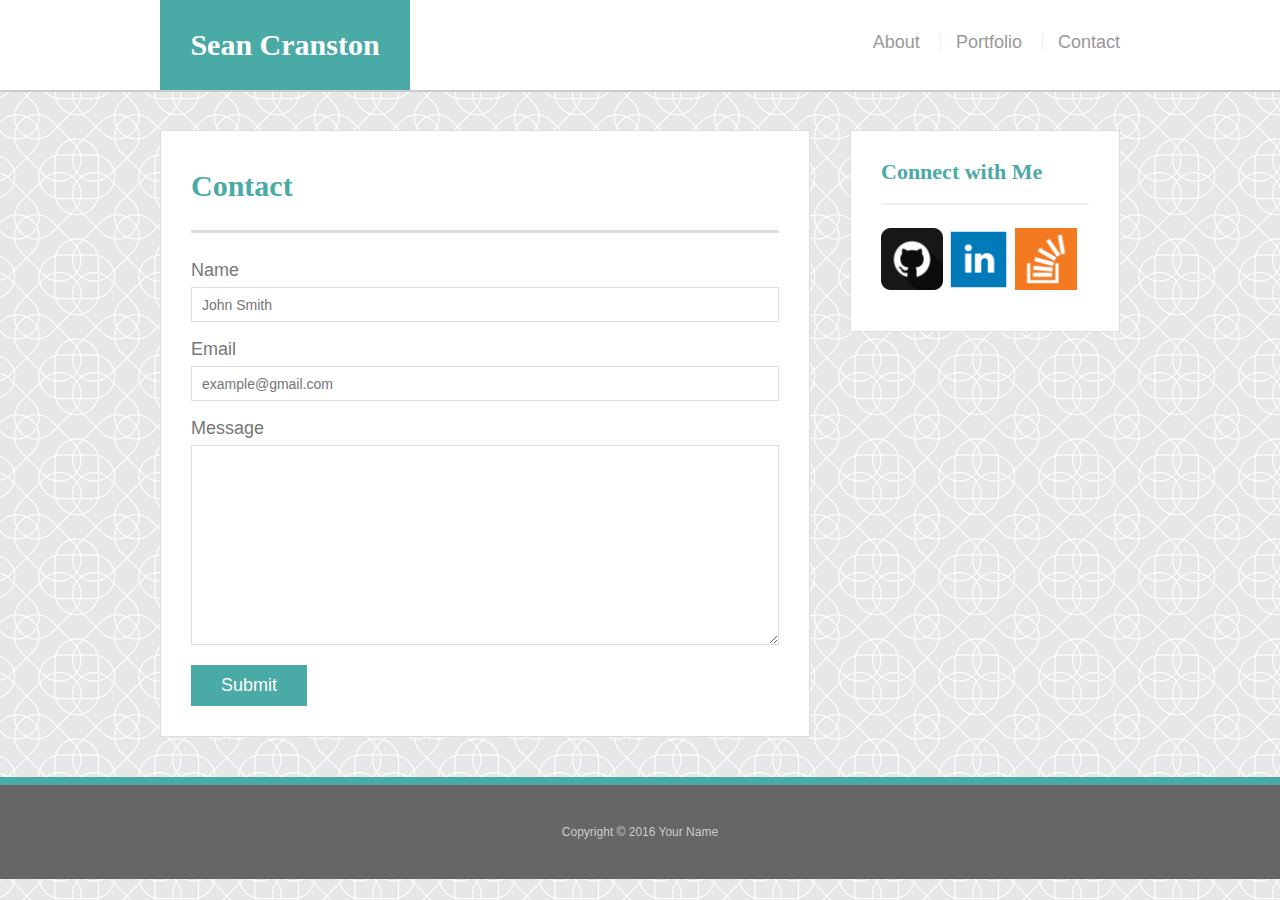
<file: contact.html>
<!doctype html>
<html lang="en-us">
<head>
  <meta charset="UTF-8">
  <title>Contact | Sean Cranston</title>
  <link rel="stylesheet" type="text/css" href="assets/css/reset.css">
  <link rel="stylesheet" type="text/css" href="assets/css/style.css">
</head>
<body>
  <header id="masthead">
    <div class="container">
      <a href="index.html" id="logo">Sean Cranston</a>
      <nav>
        <a href="index.html">About</a>
        <a href="portfolio.html">Portfolio</a>
        <a href="contact.html">Contact</a>
      </nav>
    </div>
  </header>
  <div id="main-container" class="container">
    <section class="main-section">
      <h1>Contact</h1>
      <form id="contact-form">
        <ul>
          <li>
            <label for="name">Name</label>
            <input type="text" id="name" name="name" placeholder="John Smith" required="required">
          </li>
          <li>
            <label for="email">Email</label>
            <input type="email" id="email" name="email" placeholder="example@gmail.com" required="required">
          </li>
          <li>
            <label for="message">Message</label>
            <textarea id="message" name="message" required="required"></textarea>
          </li>
        </ul>
        <input type="submit">
      </form>
    </section>
    <section class="sidebar">
      <div id="connect">
        <h2>Connect with Me</h2>
        <a href="https://github.com/scranston24"><img src="assets/images/github.png" class="social" alt="GitHub" /></a>
        <a href="https://www.linkedin.com/in/sean-cranston-6341a299/"><img src="assets/images/linkedin.png" class="social" alt="LinkedIn" /></a>
        <a href="https://stackexchange.com/users/11954371/scranston25"><img src="assets/images/overflow.png" class="social" alt="Stack Overflow" /></a>
      </div>
    </section>
  </div>
  <footer>
    <div class="container">
      Copyright &copy; 2016 Your Name
    </div>
  </footer>
</body>
</html>
</file>
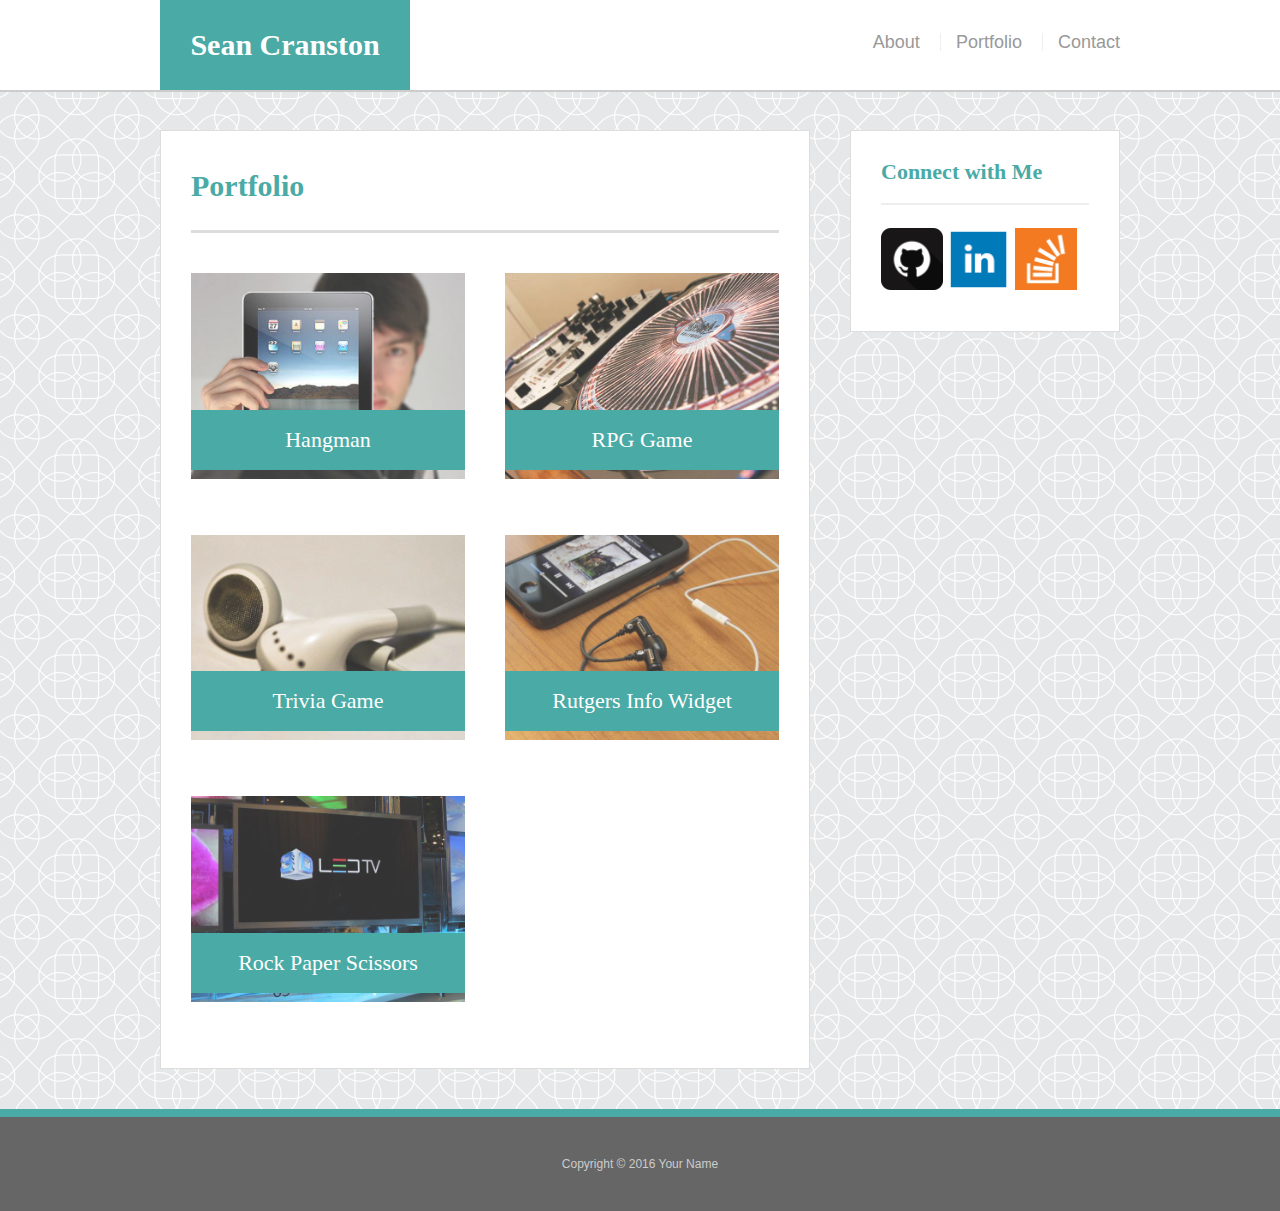
<file: portfolio.html>
<!doctype html>
<html lang="en-us">
<head>
  <meta charset="UTF-8">
  <title>Portfolio | Sean Cranston</title>
  <link rel="stylesheet" type="text/css" href="assets/css/reset.css">
  <link rel="stylesheet" type="text/css" href="assets/css/style.css">
</head>
<body>
  <header id="masthead">
    <div class="container">
      <a href="index.html" id="logo">Sean Cranston</a>
      <nav>
        <a href="index.html">About</a>
        <a href="portfolio.html">Portfolio</a>
        <a href="contact.html">Contact</a>
      </nav>
    </div>
  </header>
  <div id="main-container" class="container">
    <section class="main-section">
      <h1>Portfolio</h1>
      <div class="work">
        <img src="assets/images/Ipad.png" alt="hangman">
        <h3>Hangman</h3>
      </div>
      <div class="work">
        <img src="assets/images/record.png" alt="RPG Game">
        <h3>RPG Game</h3>
      </div>
      <div class="work">
        <img src="assets/images/headphones.png" alt="Trivia Game">
        <h3>Trivia Game</h3>
      </div>
      <div class="work">
        <img src="assets/images/phone.png" alt="Rutgers Info Widget">
        <h3>Rutgers Info Widget</h3>
      </div>
      <div class="work">
        <img src="assets/images/tv.png" alt="Rock Paper Scissors">
        <h3>Rock Paper Scissors</h3>
      </div>
    </section>
    <section class="sidebar">
      <div id="connect">
        <h2>Connect with Me</h2>
        <a href="https://github.com/scranston24"><img src="assets/images/github.png" class="social" alt="GitHub" /></a>
        <a href="https://www.linkedin.com/in/sean-cranston-6341a299/"><img src="assets/images/linkedin.png" class="social" alt="LinkedIn" /></a>
        <a href="https://stackexchange.com/users/11954371/scranston25"><img src="assets/images/overflow.png" class="social" alt="Stack Overflow" /></a>
      </div>
    </section>
  </div>
  <footer>
    <div class="container">
      Copyright &copy; 2016 Your Name
    </div>
  </footer>
</body>
</html>
</file>
<file: assets/css/style.css>
body {
  font-family: Arial, "Helvetica Neue", Helvetica, sans-serif;
  font-size: 18px;
  line-height: 34px;
  color: #777;
  background: url("../images/intersection.png");
}
* {
  box-sizing: border-box;
}
/* general */
.container {
  width: 100%;
  max-width: 960px;
  margin: 0 auto;
  clear: both;
}

h1, h2, h3, p {
  margin-bottom: 20px;
}

p:last-child {
  margin-bottom: 0;
}

h1, h2, h3 {
  font-family: 'Georgia', Times, Times New Roman, serif;
  font-weight: 700;
  color: #4aaaa5;
}

h1 {
  padding-bottom: 20px;
  font-size: 30px;
  line-height: 49px;
  border-bottom: 3px solid #ddd;
}

h2, h3 {
  font-size: 22px;
}
/* header */
#masthead {
  position: fixed;
  z-index: 99;
  width: 100%;
  margin: 0 0 30px;
  overflow: auto;
  color: #fff;
  background: #fff;
  border-bottom: 2px solid #ccc;
}
#logo {
  float: left;
  width: 250px;
  height: 90px;
  font-family: Georgia, Times, "Times New Roman", serif;
  font-size: 30px;
  font-weight: 700;
  line-height: 90px;
  color: #fff;
  text-align: center;
  text-decoration: none;
  background: #4aaaa5;
}
nav {
  float: right;
  margin-top: 25px;
}
nav a {
  display: inline-block;
  padding-left: 15px;
  margin-left: 15px;
  line-height: 18px;
  color: #999;
  text-decoration: none;
  border-left: 1px solid #efefef;
}
nav a:first-child {
  border-left: 0 none;
}
/* footer */
footer {
  padding: 30px 0;
  clear: both;
  font-size: 12px;
  color: #fff;
  color: #ccc;
  text-align: center;
  background: #666;
  border-top: 8px solid #4aaaa5;
}
/* sidebar */
.sidebar {
  float: right;
  width: 100%;
  max-width: 270px;
  padding: 30px;
  margin-bottom: 20px;
  background: #fff;
  border: 1px solid #ddd;
}
h3,
.sidebar h2 {
  padding-bottom: 20px;
  margin-bottom: 15px;
  line-height: 22px;
  border-bottom: 2px solid #eee;
}
.social {
  width: 62px;
  height: 62px;
  margin-top: 8px;
  margin-right: 5px;
}
.social:last-child {
  margin-right: 0;
}
/* main */
#main-container {
  padding-top: 130px;
}
.main-section {
  float: left;
  width: 100%;
  max-width: 650px;
  padding: 30px;
  margin: 0 0 40px;
  background: #fff;
  border: 1px solid #ddd;
}
/* portfolio page */
.work {
  position: relative;
  float: left;
  width: 274px;
  margin: 20px 0 25px;
  overflow: auto;
}
.work:nth-child(even) {
  margin-right: 40px;
}
.work img {
  width: 100%;
  border: 0 none;
  opacity: 0.8;
}
.work h3 {
  position: absolute;
  bottom: 20px;
  width: 100%;
  padding: 15px;
  margin-bottom: 0;
  font-weight: 300;
  line-height: 30px;
  color: #fff;
  text-align: center;
  background: #4aaaa5;
  border-bottom: 0;
}
.auth-image {
  float: left;
  width: 200px;
  height: auto;
  margin-top: 10px;
  margin-right: 25px;
}
/* contact page */
#contact-form ul {
  margin-bottom: 20px;
}
#contact-form li {
  margin-bottom: 10px;
}
label,
input[type=text],
input[type=email],
textarea {
  display: block;
  width: 100%;
}
input[type=text],
input[type=email],
textarea {
  height: 35px;
  padding: 0 10px;
  font-size: 14px;
  border: 1px solid #ddd;
}
textarea {
  height: 200px;
}
input[type=submit] {
  padding: 10px 30px;
  font-size: 18px;
  color: #fff;
  cursor: pointer;
  background: #4aaaa5;
  border: 0 none;
}
</file>
